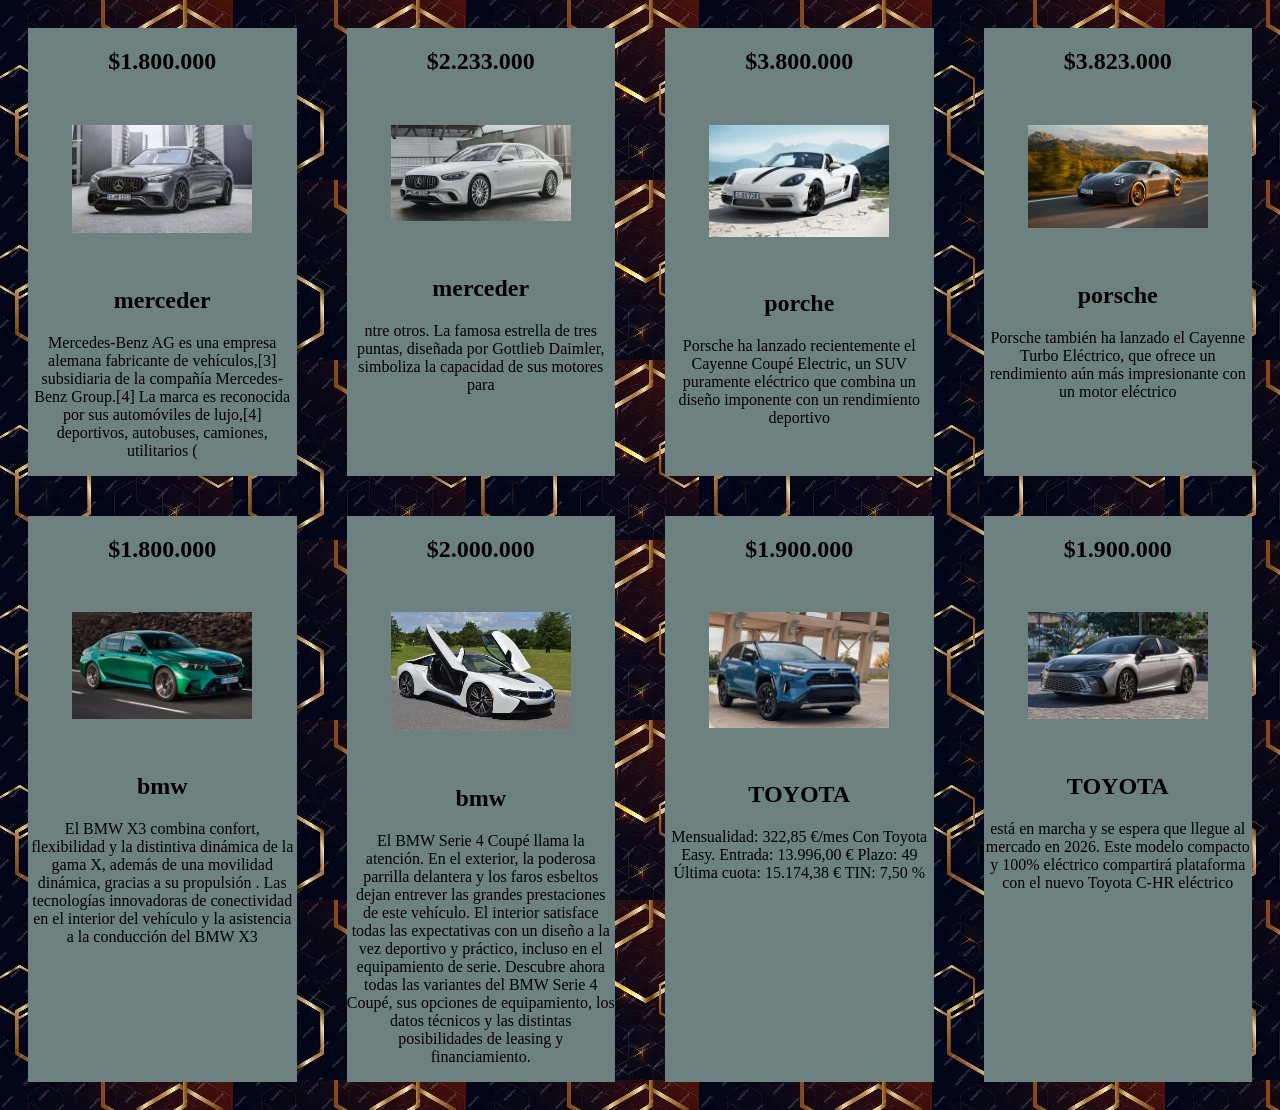
<file: auto.html>
<!DOCTYPE html>
<html lang="en">
<head>
    <meta charset="UTF-8">
    <meta name="viewport" content="width=device-width, initial-scale=1.0">
    <title>Document</title>
    <link rel="stylesheet" href="css/estilo8.css">
   <section>
    <div>
        <h1>$1.800.000</h1>
        <img src="fotos/1.webp" alt="dfdd">
       <h2>merceder</h2> 
       <p>Mercedes-Benz AG es una empresa alemana fabricante de vehículos,[3] subsidiaria de la compañía Mercedes-Benz Group.[4] La marca es reconocida por sus automóviles de lujo,[4] deportivos, autobuses, camiones, utilitarios (</p>
    </div>

    <div>
       <h1> $2.233.000</h1> 
        <img src="fotos/2.webp" alt="dfdd">
       <h2>merceder </h2> 
       <p>ntre otros. La famosa estrella de tres puntas, diseñada por Gottlieb Daimler, simboliza la capacidad de sus motores para </p>
    </div>

    <div>
        <h2>$3.800.000</h2>
        <img src="fotos/6.webp" alt="dfdd">
       <h1>porche </h1> 
       <p>Porsche ha lanzado recientemente el Cayenne Coupé Electric, un SUV puramente eléctrico que combina un diseño imponente con un rendimiento deportivo</p>
    </div>
<div>
    <h1>$3.823.000</h1>
        <img src="fotos/8.webp" alt="dfdd">
        <h2>porsche </h2>
       <p>Porsche también ha lanzado el Cayenne Turbo Eléctrico, que ofrece un rendimiento aún más impresionante con un motor eléctrico</p>
    </div>

   </section> 

   <section>
        <div>
            <h2>$1.800.000</h2>
        <img src="fotos/3.webp" alt="dfdd">
       <h1>bmw  </h1> 
       <p>El BMW X3 combina confort, flexibilidad y la distintiva dinámica de la gama X, además de una movilidad dinámica, gracias a su propulsión . Las tecnologías innovadoras de conectividad en el interior del vehículo y la asistencia a la conducción del BMW X3</p>
    </div> 

    <div>
        <h2>$2.000.000</h2>
        <img src="fotos/4.webp" alt="dfdd">
       <h1>bmw  </h1> 
       <p>El BMW Serie 4 Coupé llama la atención. En el exterior, la poderosa parrilla delantera y los faros esbeltos dejan entrever las grandes prestaciones de este vehículo. El interior satisface todas las expectativas con un diseño a la vez deportivo y práctico, incluso en el equipamiento de serie. Descubre ahora todas las variantes del BMW Serie 4 Coupé, sus opciones de equipamiento, los datos técnicos y las distintas posibilidades de leasing y financiamiento.</p>
    </div> 

    <div>
        <h2>$1.900.000</h2>
        <img src="fotos/9.webp" alt="dfdd">
       <h1>TOYOTA  </h1> 
       <p>Mensualidad: 322,85 €/mes
Con Toyota Easy.
Entrada: 13.996,00 €
Plazo: 49
Última cuota: 15.174,38 €
TIN: 7,50 %</p>
    </div>

    <div>
        <h2>$1.900.000</h2>
        <img src="fotos/10.webp" alt="dfdd">
       <h1> TOYOTA </h1> 
<p>está en marcha y se espera que llegue al mercado en 2026. Este modelo compacto y 100% eléctrico compartirá plataforma con el nuevo Toyota C-HR eléctrico </p>
    </div>
    
    
   </section>

</head>
<body>
    
</body>
</html>
</file>
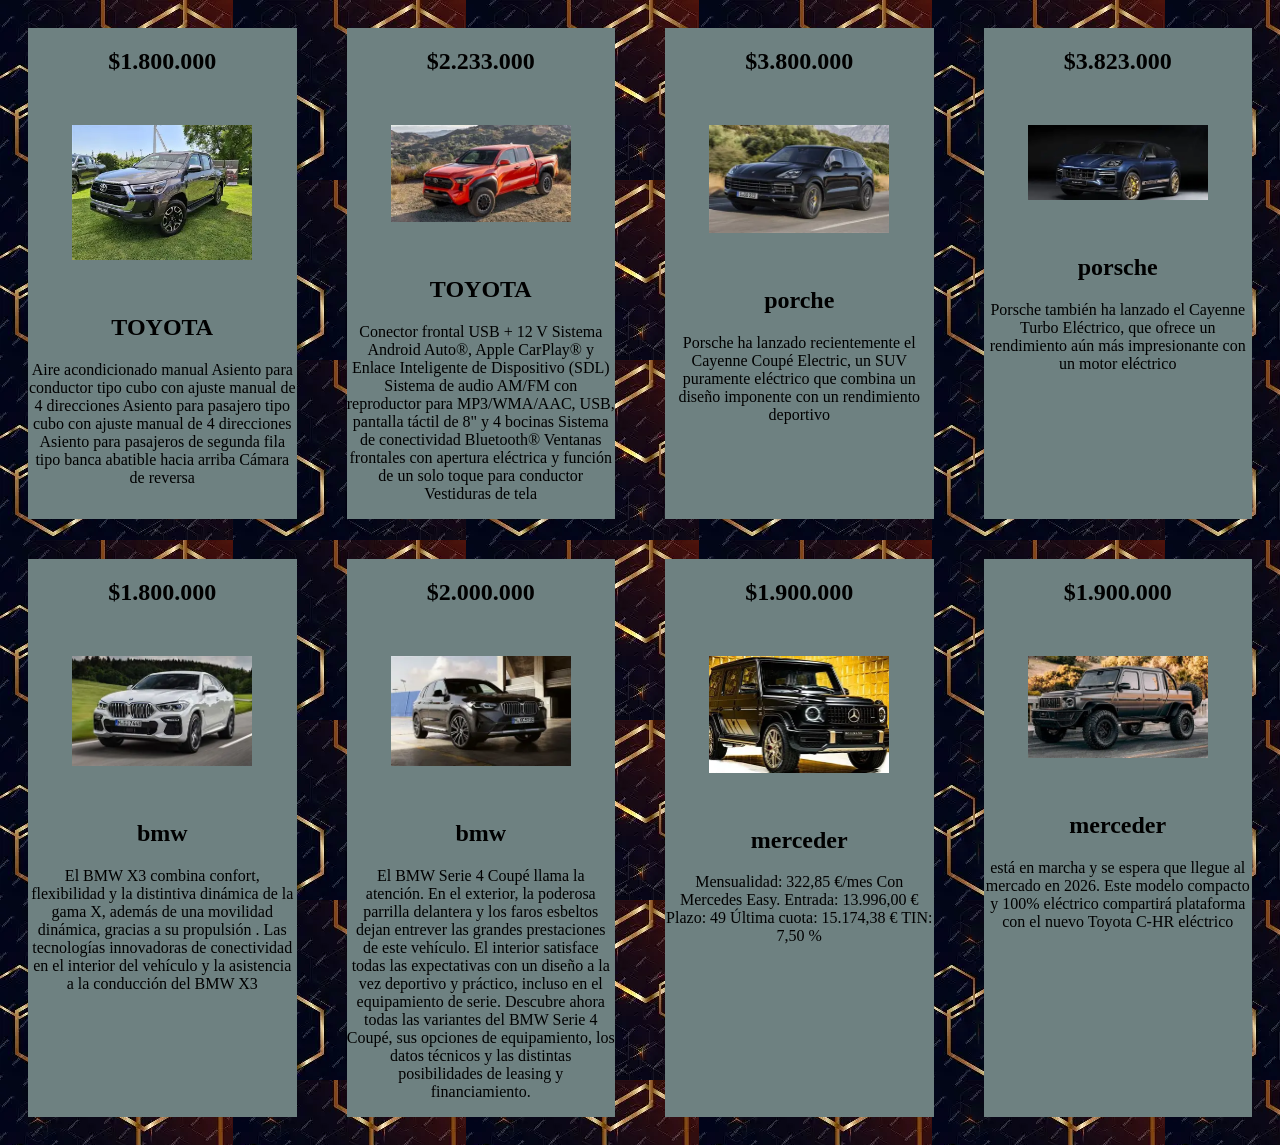
<file: camioneta.html>
<!DOCTYPE html>
<html lang="en">
<head>
    <meta charset="UTF-8">
    <meta name="viewport" content="width=device-width, initial-scale=1.0">
    <title>Document</title>
    <link rel="stylesheet" href="css/estilo8.css">
   <section>
    <div>
        <h1>$1.800.000</h1>
        <img src="fotos/11.webp" alt="dfdd">
       <h2>TOYOTA</h2> 
       <p>Aire acondicionado manual
Asiento para conductor tipo cubo con ajuste manual de 4 direcciones
Asiento para pasajero tipo cubo con ajuste manual de 4 direcciones
Asiento para pasajeros de segunda fila tipo banca abatible hacia arriba
Cámara de reversa</p>
    </div>

    <div>
       <h1> $2.233.000</h1> 
        <img src="fotos/12.webp" alt="dfdd">
       <h2>TOYOTA </h2> 
<p>Conector frontal USB + 12 V
Sistema Android Auto®, Apple CarPlay® y Enlace Inteligente de Dispositivo (SDL)
Sistema de audio AM/FM con reproductor para MP3/WMA/AAC, USB, pantalla táctil de 8" y 4 bocinas
Sistema de conectividad Bluetooth®
Ventanas frontales con apertura eléctrica y función de un solo toque para conductor
Vestiduras de tela</p>
    </div>

    <div>
        <h2>$3.800.000</h2>
        <img src="fotos/13.webp" alt="dfdd">
       <h1>porche </h1> 
       <p>Porsche ha lanzado recientemente el Cayenne Coupé Electric, un SUV puramente eléctrico que combina un diseño imponente con un rendimiento deportivo</p>
    </div>
<div>
    <h1>$3.823.000</h1>
        <img src="fotos/14.webp" alt="dfdd">
        <h2>porsche </h2>
       <p>Porsche también ha lanzado el Cayenne Turbo Eléctrico, que ofrece un rendimiento aún más impresionante con un motor eléctrico</p>
    </div>

   </section> 

   <section>
        <div>
            <h2>$1.800.000</h2>
        <img src="fotos/15.webp" alt="dfdd">
       <h1>bmw  </h1> 
       <p>El BMW X3 combina confort, flexibilidad y la distintiva dinámica de la gama X, además de una movilidad dinámica, gracias a su propulsión . Las tecnologías innovadoras de conectividad en el interior del vehículo y la asistencia a la conducción del BMW X3</p>
    </div> 

    <div>
        <h2>$2.000.000</h2>
        <img src="fotos/16.webp" alt="dfdd">
       <h1>bmw  </h1> 
       <p>El BMW Serie 4 Coupé llama la atención. En el exterior, la poderosa parrilla delantera y los faros esbeltos dejan entrever las grandes prestaciones de este vehículo. El interior satisface todas las expectativas con un diseño a la vez deportivo y práctico, incluso en el equipamiento de serie. Descubre ahora todas las variantes del BMW Serie 4 Coupé, sus opciones de equipamiento, los datos técnicos y las distintas posibilidades de leasing y financiamiento.</p>
    </div> 

    <div>
        <h2>$1.900.000</h2>
        <img src="fotos/17.webp" alt="dfdd">
       <h1>merceder  </h1> 
       <p>Mensualidad: 322,85 €/mes
Con Mercedes Easy.
Entrada: 13.996,00 €
Plazo: 49
Última cuota: 15.174,38 €
TIN: 7,50 %</p>
    </div>

    <div>
        <h2>$1.900.000</h2>
        <img src="fotos/18.webp" alt="dfdd">
       <h1> merceder </h1> 
<p>está en marcha y se espera que llegue al mercado en 2026. Este modelo compacto y 100% eléctrico compartirá plataforma con el nuevo Toyota C-HR eléctrico </p>
    </div>
    
    
   </section>

</head>
<body>
    
</body>
</html>
</file>
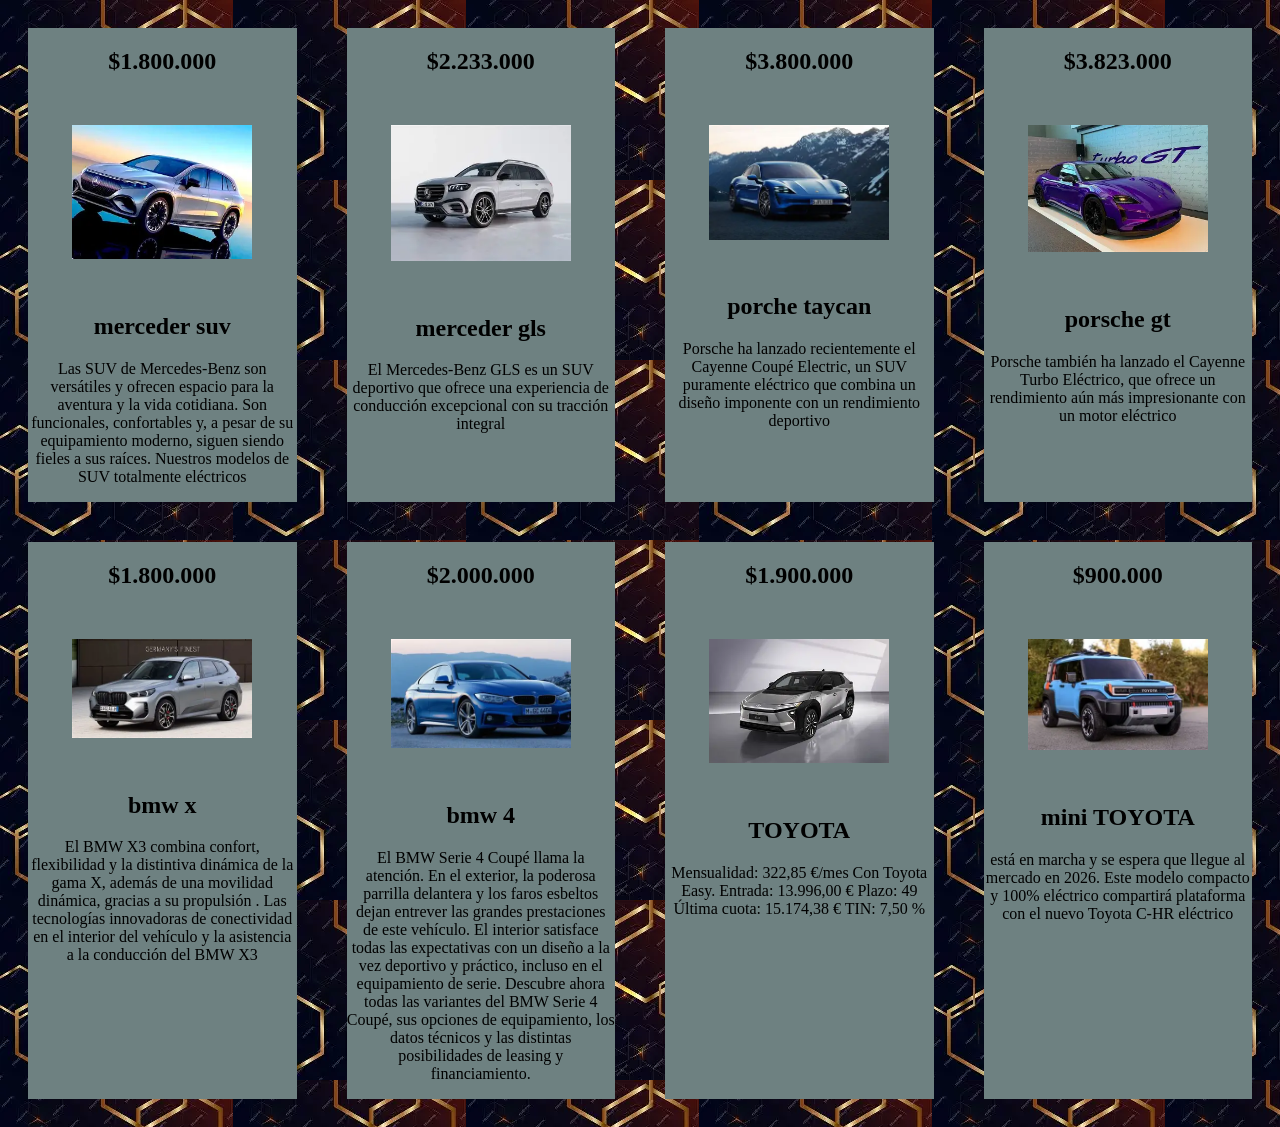
<file: DEPORTIVO.HTML>
<!DOCTYPE html>
<html lang="en">
<head>
    <meta charset="UTF-8">
    <meta name="viewport" content="width=device-width, initial-scale=1.0">
    <title>Document</title>
    <link rel="stylesheet" href="css/estilo8.css">
   <section>
    <div>
        <h1>$1.800.000</h1>
        <img src="fotos/mercere suv.webp" alt="dfdd">
       <h2>merceder suv </h2> 
       <p>Las SUV de Mercedes-Benz son versátiles y ofrecen espacio para la aventura y la vida cotidiana. Son funcionales, confortables y, a pesar de su equipamiento moderno, siguen siendo fieles a sus raíces. Nuestros modelos de SUV totalmente eléctricos</p>
    </div>

    <div>
       <h1> $2.233.000</h1> 
        <img src="fotos/merceder gls.webp" alt="dfdd">
       <h2>merceder gls</h2> 
       <p>El Mercedes-Benz GLS es un SUV deportivo que ofrece una experiencia de conducción excepcional con su tracción integral </p>
    </div>

    <div>
        <h2>$3.800.000</h2>
        <img src="fotos/porsche taycan.webp" alt="dfdd">
       <h1>porche taycan </h1> 
       <p>Porsche ha lanzado recientemente el Cayenne Coupé Electric, un SUV puramente eléctrico que combina un diseño imponente con un rendimiento deportivo</p>
    </div>
<div>
    <h1>$3.823.000</h1>
        <img src="fotos/porsche gt.webp" alt="dfdd">
        <h2>porsche gt</h2>
       <p>Porsche también ha lanzado el Cayenne Turbo Eléctrico, que ofrece un rendimiento aún más impresionante con un motor eléctrico</p>
    </div>

   </section> 

   <section>
        <div>
            <h2>$1.800.000</h2>
        <img src="fotos/bmw x.webp" alt="dfdd">
       <h1>bmw x </h1> 
       <p>El BMW X3 combina confort, flexibilidad y la distintiva dinámica de la gama X, además de una movilidad dinámica, gracias a su propulsión . Las tecnologías innovadoras de conectividad en el interior del vehículo y la asistencia a la conducción del BMW X3</p>
    </div> 

    <div>
        <h2>$2.000.000</h2>
        <img src="fotos/bmw 4.webp" alt="dfdd">
       <h1>bmw 4 </h1> 
       <p>El BMW Serie 4 Coupé llama la atención. En el exterior, la poderosa parrilla delantera y los faros esbeltos dejan entrever las grandes prestaciones de este vehículo. El interior satisface todas las expectativas con un diseño a la vez deportivo y práctico, incluso en el equipamiento de serie. Descubre ahora todas las variantes del BMW Serie 4 Coupé, sus opciones de equipamiento, los datos técnicos y las distintas posibilidades de leasing y financiamiento.</p>
    </div> 

    <div>
        <h2>$1.900.000</h2>
        <img src="fotos/toyota bz4x.webp" alt="dfdd">
       <h1>TOYOTA  </h1> 
       <p>Mensualidad: 322,85 €/mes
Con Toyota Easy.
Entrada: 13.996,00 €
Plazo: 49
Última cuota: 15.174,38 €
TIN: 7,50 %</p>
    </div>

    <div>
        <h2>$900.000</h2>
        <img src="fotos/mini toyota.webp" alt="dfdd">
       <h1>mini TOYOTA </h1> 
<p>está en marcha y se espera que llegue al mercado en 2026. Este modelo compacto y 100% eléctrico compartirá plataforma con el nuevo Toyota C-HR eléctrico </p>
    </div>
    
    
   </section>

</head>
<body>
    
</body>
</html>
</file>
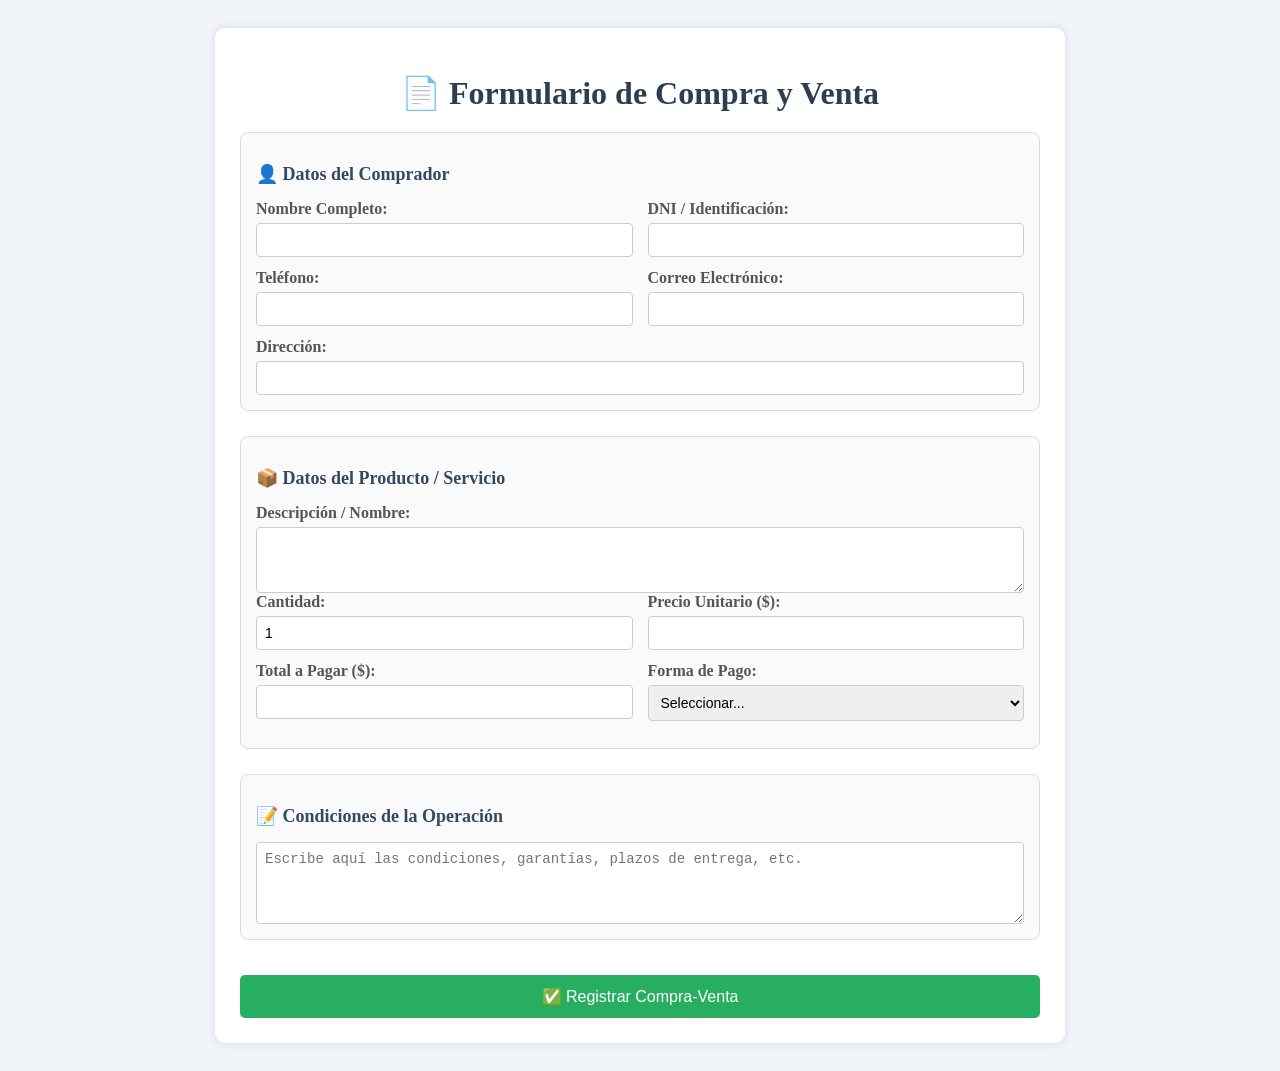
<file: fomuladio.html>
<!DOCTYPE html>
<html lang="es">
<head>
    <meta charset="UTF-8">
    <meta name="viewport" content="width=device-width, initial-scale=1.0">
    <title>Formulario de Compra y Venta</title>
    <link rel="stylesheet" href="css/estilo10.css">
    <style>
        
    </style>
</head>
<body>
    <div class="contenedor">
        <h1>📄 Formulario de Compra y Venta</h1>

        <form action="#" method="POST">
     

            <!-- Datos del Comprador -->
            <div class="seccion">
                <h2>👤 Datos del Comprador</h2>
                <div class="fila">
                    <div class="campo">
                        <label>Nombre Completo:</label>
                        <input type="text" name="nombre_comprador" required>
                    </div>
                    <div class="campo">
                        <label>DNI / Identificación:</label>
                        <input type="text" name="dni_comprador" required>
                    </div>
                </div>
                <div class="fila">
                    <div class="campo">
                        <label>Teléfono:</label>
                        <input type="tel" name="telefono_comprador">
                    </div>
                    <div class="campo">
                        <label>Correo Electrónico:</label>
                        <input type="email" name="correo_comprador">
                    </div>
                </div>
                <div class="campo">
                    <label>Dirección:</label>
                    <input type="text" name="direccion_comprador">
                </div>
            </div>

            <!-- Datos del Producto -->
            <div class="seccion">
                <h2>📦 Datos del Producto / Servicio</h2>
                <div class="campo">
                    <label>Descripción / Nombre:</label>
                    <textarea name="descripcion_producto" rows="3" required></textarea>
                </div>
                <div class="fila">
                    <div class="campo">
                        <label>Cantidad:</label>
                        <input type="number" name="cantidad" min="1" value="1" required>
                    </div>
                    <div class="campo">
                        <label>Precio Unitario ($):</label>
                        <input type="number" name="precio_unitario" step="0.01" required>
                    </div>
                </div>
                <div class="fila">
                    <div class="campo">
                        <label>Total a Pagar ($):</label>
                        <input type="number" name="total" step="0.01" required>
                    </div>
                    <div class="campo">
                        <label>Forma de Pago:</label>
                        <select name="forma_pago" required>
                            <option value="">Seleccionar...</option>
                            <option value="efectivo">Efectivo</option>
                            <option value="transferencia">Transferencia Bancaria</option>
                            <option value="tarjeta">Tarjeta de Crédito/Débito</option>
                            <option value="cheque">Cheque</option>
                        </select>
                    </div>
                </div>
            </div>

            <!-- Condiciones -->
            <div class="seccion">
                <h2>📝 Condiciones de la Operación</h2>
                <div class="campo">
                    <textarea name="condiciones" rows="4" placeholder="Escribe aquí las condiciones, garantías, plazos de entrega, etc."></textarea>
                </div>
            </div>

            <!-- Botón Enviar -->
            <button type="submit">✅ Registrar Compra-Venta</button>
        </form>
    </div>
</body>
</html>
</file>
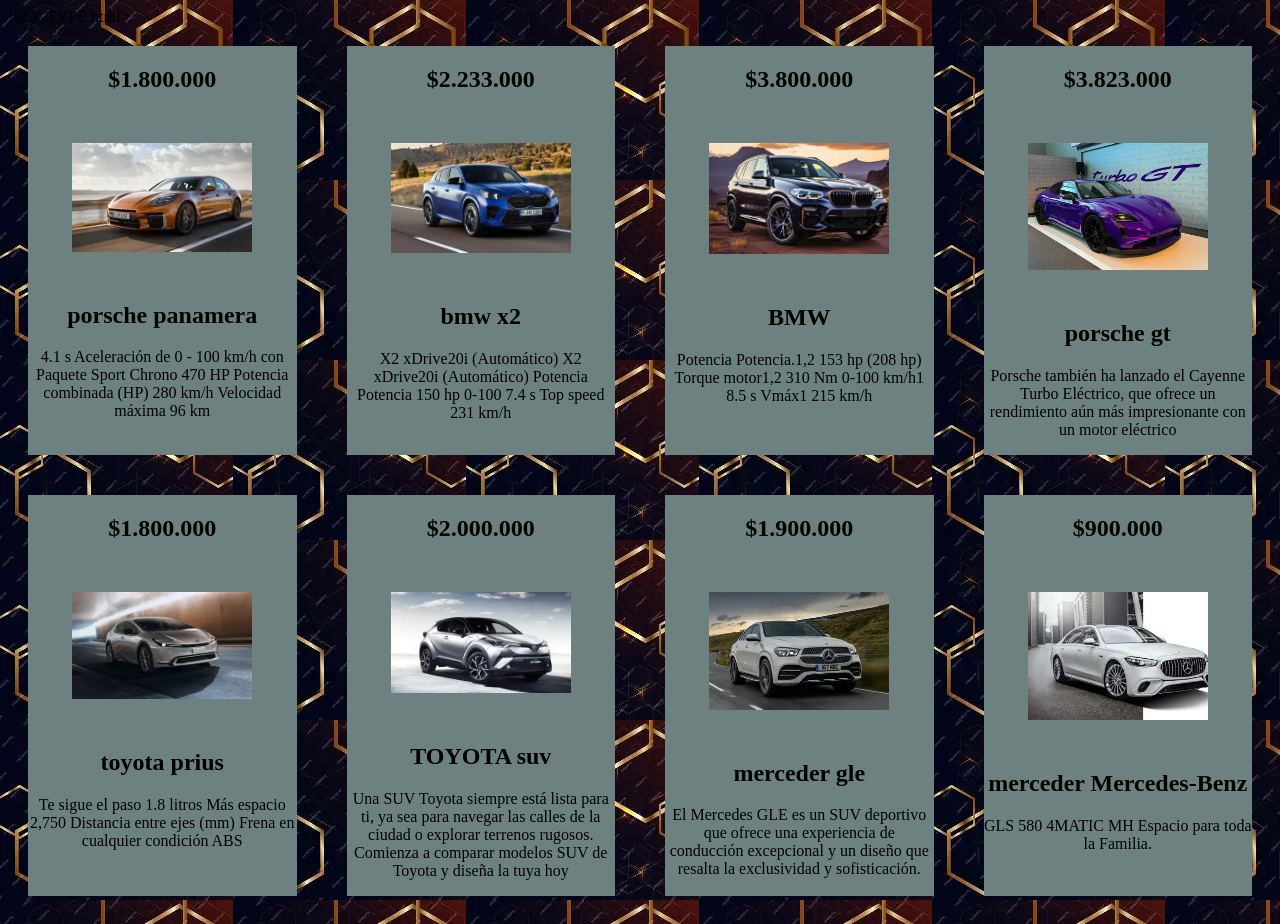
<file: ggrt.html>
!DOCTYPE html>
<html lang="en">
<head>
    <meta charset="UTF-8">
    <meta name="viewport" content="width=device-width, initial-scale=1.0">
    <title>Document</title>
    <link rel="stylesheet" href="css/estilo8.css">
   <section>
    <div>
        <h1>$1.800.000</h1>
        <img src="fotos/porsche panamera.webp" alt="dfdd">
       <h2>porsche panamera </h2> 
       <p>4.1 s
Aceleración de 0 - 100 km/h con Paquete Sport Chrono
470 HP
Potencia combinada (HP)
280 km/h
Velocidad máxima
96 km
</p>
    </div>

    <div>
       <h1> $2.233.000</h1> 
        <img src="fotos/x2.webp" alt="dfdd">
       <h2>bmw x2</h2> 
       <p> X2 xDrive20i (Automático)
X2 xDrive20i (Automático)
Potencia Potencia

150 hp

0-100

7.4 s

Top speed

231 km/h </p>
    </div>

    <div>
        <h2>$3.800.000</h2>
        <img src="fotos/x3.webp" alt="dfdd">
       <h1>BMW </h1> 
       <p>Potencia Potencia.1,2
153 hp (208 hp)
Torque motor1,2
310 Nm
0-100 km/h1
8.5 s
Vmáx1
215 km/h</p>
    </div>
<div>
    <h1>$3.823.000</h1>
        <img src="fotos/porsche gt.webp" alt="dfdd">
        <h2>porsche gt</h2>
       <p>Porsche también ha lanzado el Cayenne Turbo Eléctrico, que ofrece un rendimiento aún más impresionante con un motor eléctrico</p>
    </div>

   </section> 

   <section>
        <div>
            <h2>$1.800.000</h2>
        <img src="fotos/pius.webp" alt="dfdd">
       <h1>toyota prius</h1> 
       <p>Te sigue el paso
1.8 litros
Más espacio
2,750
Distancia entre ejes (mm)

Frena en cualquier condición
ABS</p>
    </div> 

    <div>
        <h2>$2.000.000</h2>
        <img src="fotos/suv.webp" alt="dfdd">
       <h1>TOYOTA suv </h1> 
       <p>Una SUV Toyota siempre está lista para ti, ya sea para navegar las calles de la ciudad o explorar terrenos rugosos. Comienza a comparar modelos SUV de Toyota y diseña la tuya hoy</p>
    </div> 

    <div>
        <h2>$1.900.000</h2>
        <img src="fotos/h.webp" alt="dfdd">
       <h1>merceder gle</h1> 
       <p>El Mercedes GLE es un SUV deportivo que ofrece una experiencia de conducción excepcional y un diseño que resalta la exclusividad y sofisticación. </p>
    </div>

    <div>
        <h2>$900.000</h2>
        <img src="fotos/denz.webp" alt="dfdd">
       <h1>merceder Mercedes-Benz</h1> 
<p>GLS 580
4MATIC MH
Espacio para toda
la Familia. </p>
    </div>
    
    
   </section>

</head>
<body>
    
</body>
</html>
</file>
<file: css/estilo8.css>
body{
    background-image: url(FONDO2.webp);
}

div{
background-color: rgb(110, 129, 129);
width: 300px;
text-align: center;
}

div img{
background-image: url(logo.webp);
    width: 180px;
    margin:30px ; 

}
section {
    display: flex ;
    justify-content: center;
    column-gap: 50px;
}


section {
    display: flex ;
    justify-content: center;
padding: 20px;
}
</file>
<file: css/estilo10.css>
{
            margin: 0;
            padding: 0;
            box-sizing: border-box;
            font-family: Arial, sans-serif;
        }

        body {
            background-color: #f0f4f8;
            padding: 20px;
        }

        .contenedor {
            max-width: 800px;
            margin: 0 auto;
            background: white;
            padding: 25px;
            border-radius: 10px;
            box-shadow: 0 0 10px rgba(0,0,0,0.1);
        }

        h1 {
            text-align: center;
            color: #2c3e50;
            margin-bottom: 20px;
        }

        .seccion {
            margin-bottom: 25px;
            padding: 15px;
            border: 1px solid #ddd;
            border-radius: 8px;
            background-color: #fafafa;
        }

        .seccion h2 {
            color: #34495e;
            margin-bottom: 15px;
            font-size: 18px;
        }

        .fila {
            display: grid;
            grid-template-columns: 1fr 1fr;
            gap: 15px;
            margin-bottom: 12px;
        }

        .campo {
            display: flex;
            flex-direction: column;
        }

        label {
            font-weight: bold;
            margin-bottom: 5px;
            color: #555;
        }

        input, select, textarea {
            padding: 8px;
            border: 1px solid #ccc;
            border-radius: 4px;
            font-size: 14px;
        }

        button {
            width: 100%;
            padding: 12px;
            background-color: #27ae60;
            color: white;
            border: none;
            border-radius: 5px;
            font-size: 16px;
            cursor: pointer;
            margin-top: 10px;
        }

        button:hover {
            background-color: #219653;
        }

        @media (max-width: 600px) {
            .fila {
                grid-template-columns: 1fr;
            }
        }
</file>
